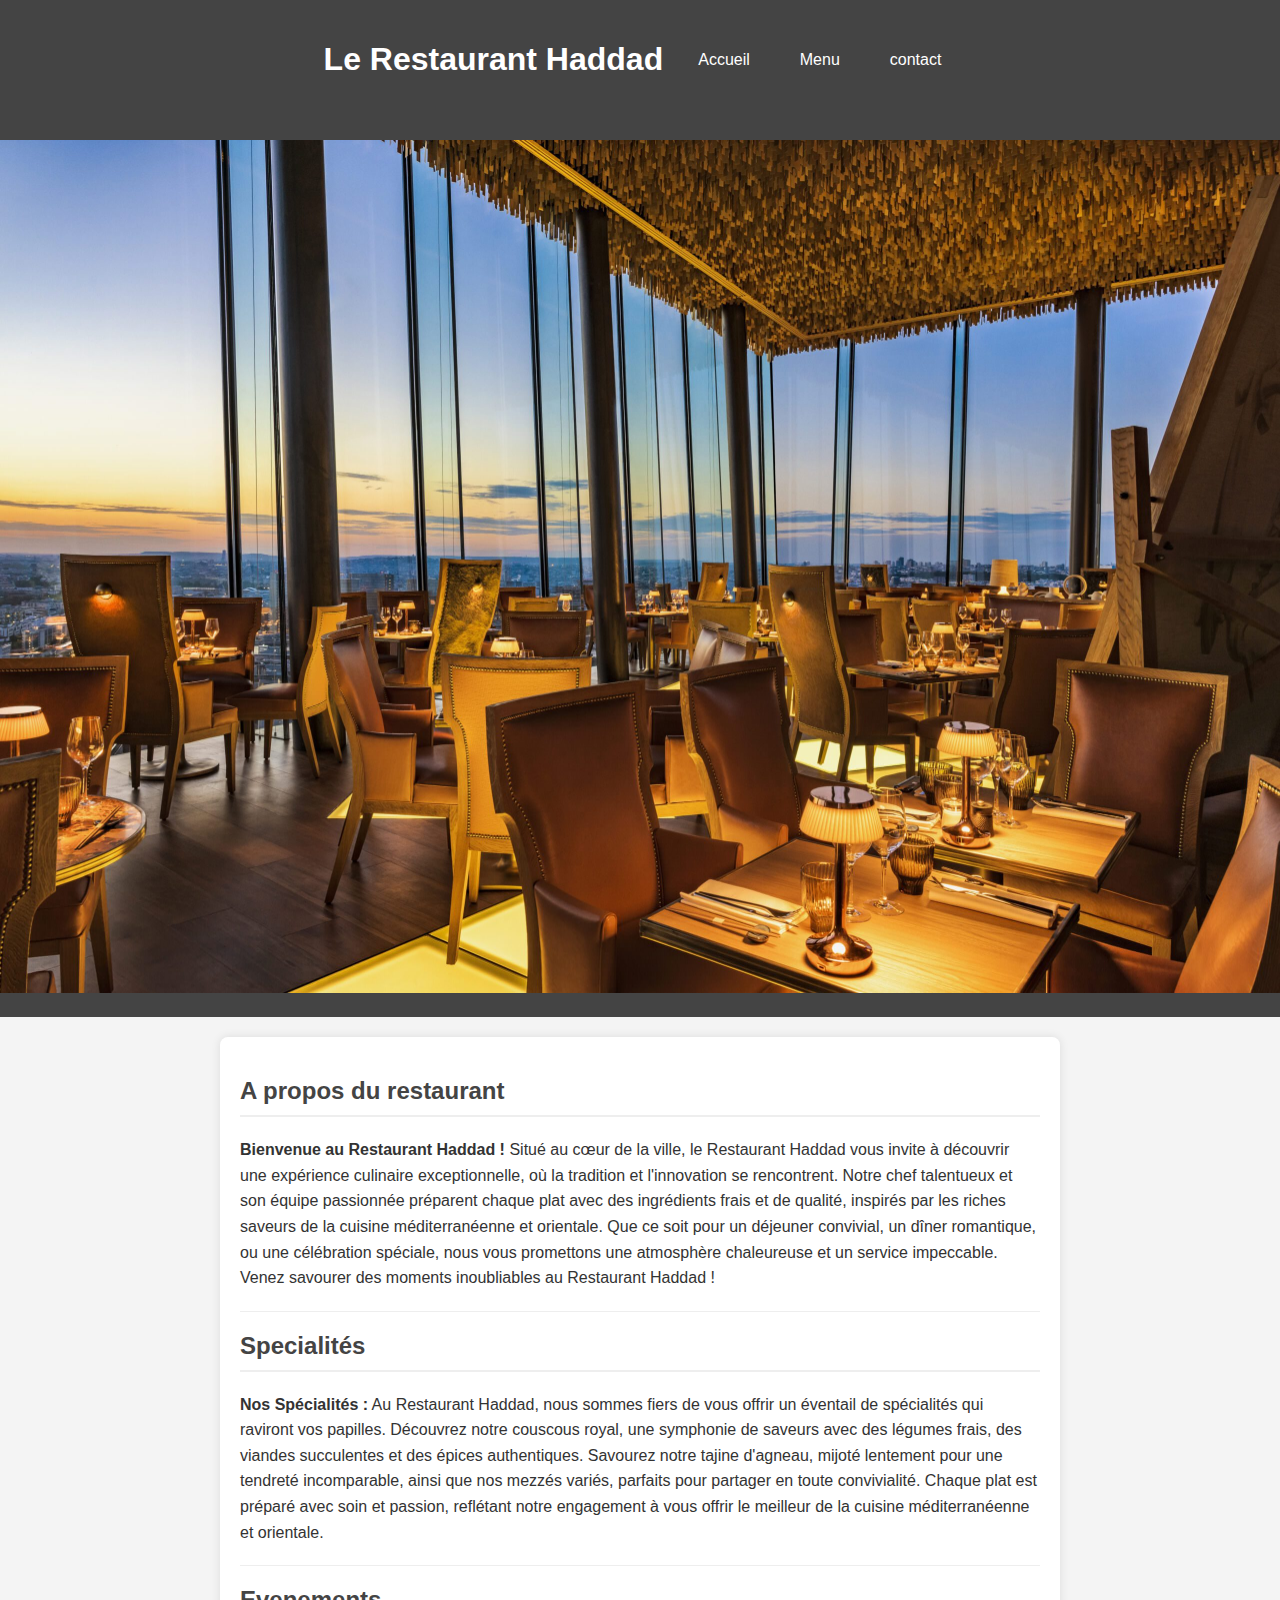
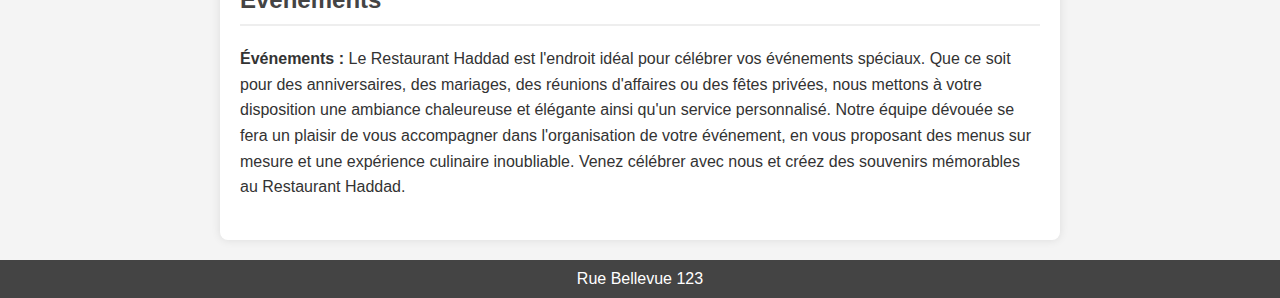
<file: index.html>
<!DOCTYPE html>
<html lang="fr">
<head>
    <meta charset="UTF-8">
    <meta name="description" content="Un text decrivant notre restaurant">
    <title>MON RESTAURANT</title>
    <link rel="stylesheet" href="style.css">

</head>
<body>
    <header>
      <nav>
        <h1>Le Restaurant Haddad</h1>
        <a href="index.html" title="Accueil">Accueil</a>
        <a href="menu.html" title="Voir le menu">Menu</a>
        <a href="contact.html" title="Nous contacter">contact</a>
    </nav>
        <img src="img/imrest.jpg" width="1260" height="366" alt="image du restaurant">
      
    </header>
    <article>
        <h2>A propos du restaurant</h2>
        <p>
          <strong> Bienvenue au Restaurant Haddad !</strong>  Situé au cœur de la ville, le Restaurant Haddad vous invite à découvrir une expérience culinaire exceptionnelle, où la tradition et l'innovation se rencontrent. Notre chef talentueux et son équipe passionnée préparent chaque plat avec des ingrédients frais et de qualité, inspirés par les riches saveurs de la cuisine méditerranéenne et orientale. Que ce soit pour un déjeuner convivial, un dîner romantique, ou une célébration spéciale, nous vous promettons une atmosphère chaleureuse et un service impeccable. Venez savourer des moments inoubliables au Restaurant Haddad !
        </p>
        <hr>
        <h2>Specialités</h2>
        <p><strong>Nos Spécialités :</strong> Au Restaurant Haddad, nous sommes fiers de vous offrir un éventail de spécialités qui raviront vos papilles. Découvrez notre couscous royal, une symphonie de saveurs avec des légumes frais, des viandes succulentes et des épices authentiques. Savourez notre tajine d'agneau, mijoté lentement pour une tendreté incomparable, ainsi que nos mezzés variés, parfaits pour partager en toute convivialité. Chaque plat est préparé avec soin et passion, reflétant notre engagement à vous offrir le meilleur de la cuisine méditerranéenne et orientale.</p>
        <hr>
        <h2>Evenements</h2> 
        <p><strong>Événements :</strong> Le Restaurant Haddad est l'endroit idéal pour célébrer vos événements spéciaux. Que ce soit pour des anniversaires, des mariages, des réunions d'affaires ou des fêtes privées, nous mettons à votre disposition une ambiance chaleureuse et élégante ainsi qu'un service personnalisé. Notre équipe dévouée se fera un plaisir de vous accompagner dans l'organisation de votre événement, en vous proposant des menus sur mesure et une expérience culinaire inoubliable. Venez célébrer avec nous et créez des souvenirs mémorables au Restaurant Haddad.</p>

    </article>
    <footer><address>Rue Bellevue 123</address></footer>
</body>
</html>
</file>
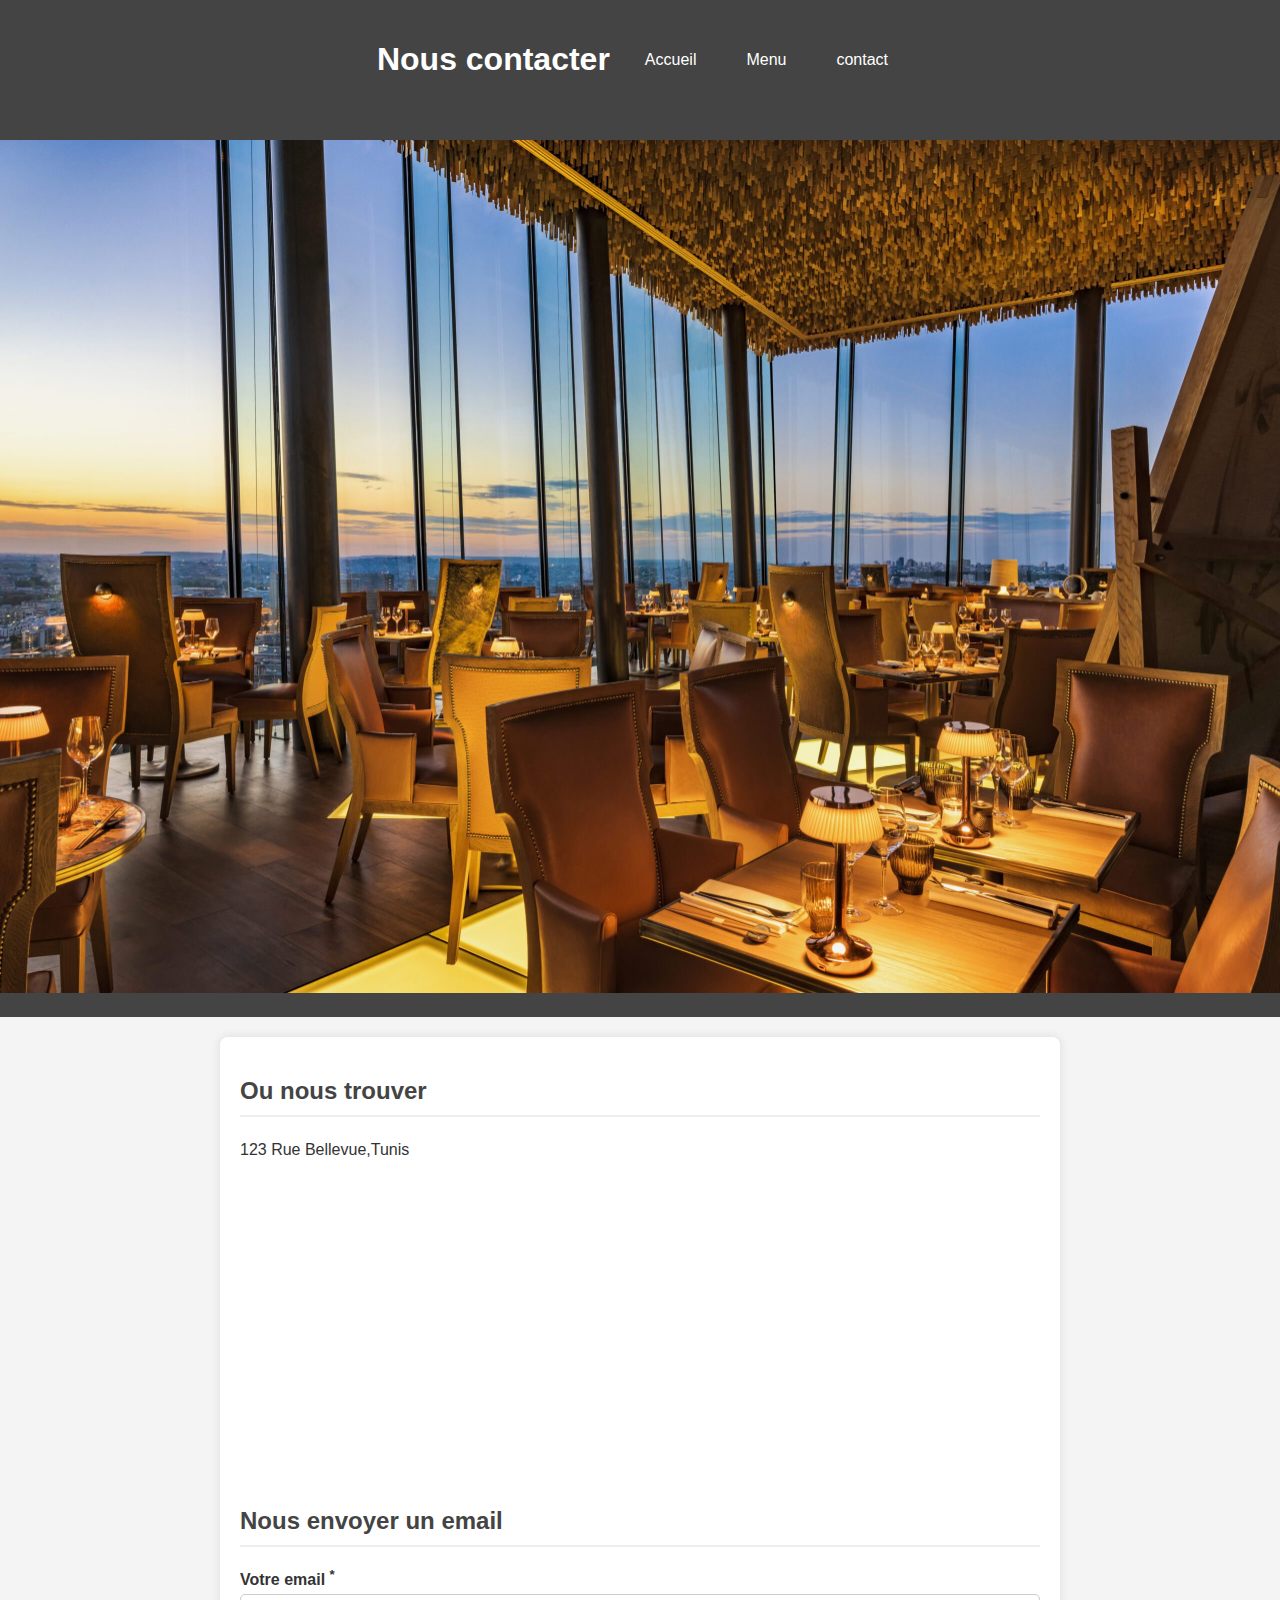
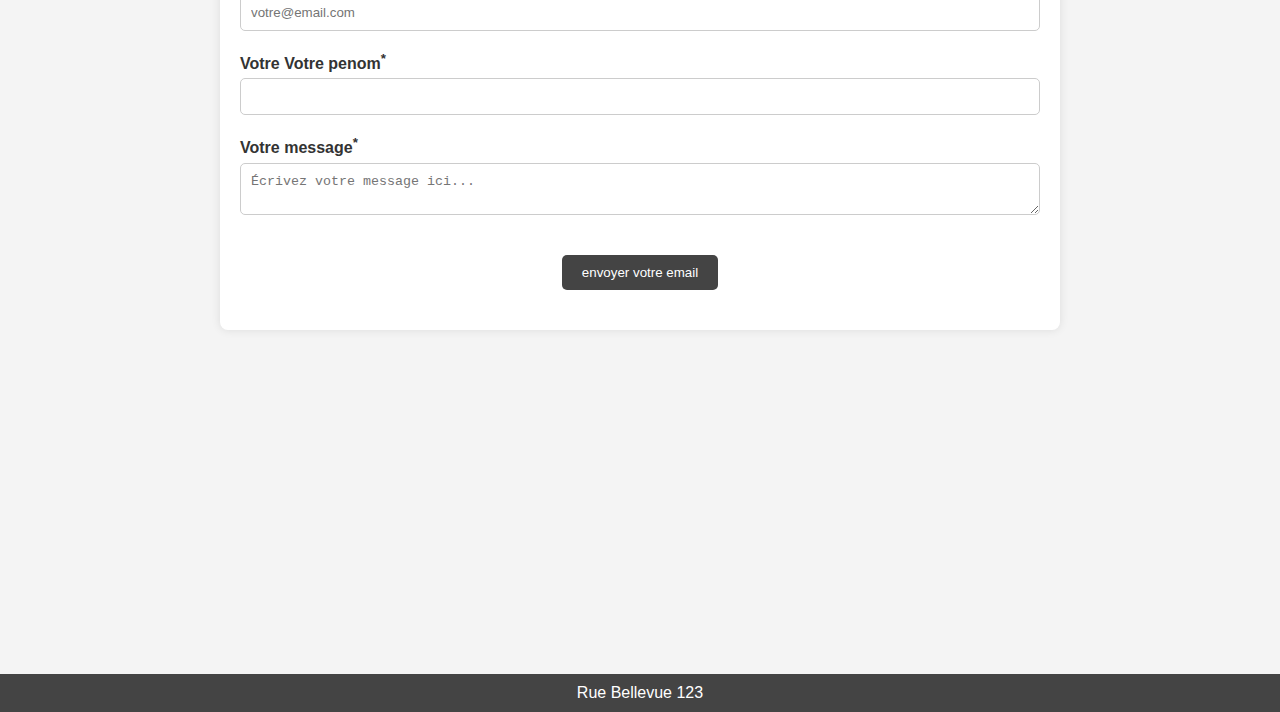
<file: contact.html>
<!DOCTYPE html>
<html lang="fr">
<head>
    <meta charset="UTF-8">
    <meta name="description" content="Un text decrivant notre restaurant">
    <title>MON RESTAURANT, contact</title>
    <link rel="stylesheet" href="style.css">
</head>
<body>
    <header>
      <nav>
        <h1>Nous contacter</h1>
        <a href="index.html" title="Accueil">Accueil</a>
        <a href="menu.html" title="Voir le menu">Menu</a>
        <a href="contact.html" title="Nous contacter">contact</a>
    </nav>
        <img src="img/imrest.jpg" width="1260" height="366" alt="image du restaurant">
      
    </header>
   <section>
     <h2> Ou nous trouver</h2>
      <p>
       123 Rue Bellevue,Tunis  

      </p>
      <iframe src="https://www.google.com/maps/embed?pb=!1m14!1m12!1m3!1d25566.040761733675!2d10.18891152510203!3d36.77644223556261!2m3!1f0!2f0!3f0!3m2!1i1024!2i768!4f13.1!5e0!3m2!1sfr!2stn!4v1721047503109!5m2!1sfr!2stn" width="1200" height="300" style="border:0;" allowfullscreen="" loading="lazy" referrerpolicy="no-referrer-when-downgrade"></iframe>
<h2>Nous envoyer un email</h2>

    <form action="contact.html">

       <div>
        <label for="email">Votre email <sup>*</sup></label>
        <input type="email" required id="email" name="email" placeholder="votre@email.com">
       </div>
       <div>
        <label for="firstname">Votre Votre penom<sup>*</sup></label>
        <input type="text" required id="firstname" name="firstname">
       </div>
       <div>
        <label for="message">Votre message<sup>*</sup></label>
        <textarea id="message" name="message" placeholder="Écrivez votre message ici..." ></textarea>
    </div>
    
       <button type="submit">envoyer votre email</button>

    </form>
   </section>







   <br><br><br><br><br><br><br><br><br> <br><br><br><br><br><br><br><br><br>
    <footer><address>Rue Bellevue 123</address></footer>
</body>
</html>
</file>
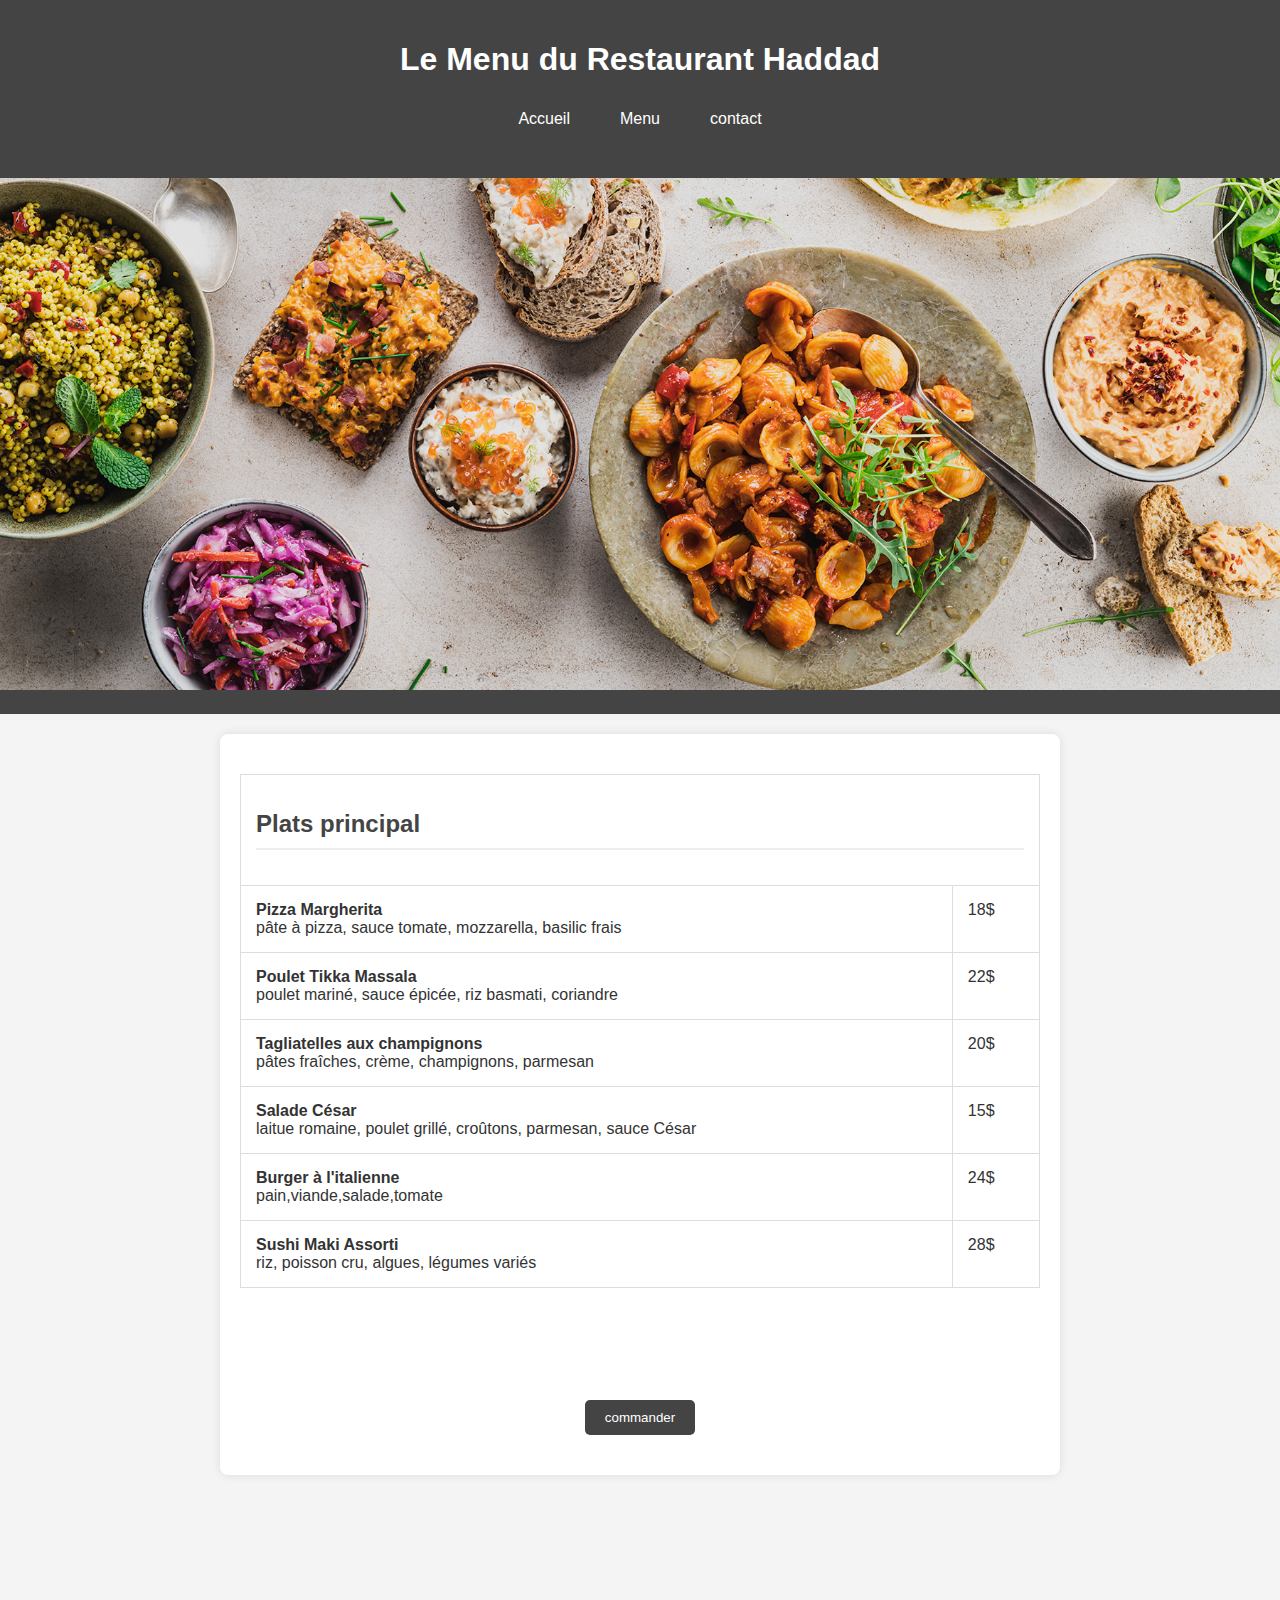
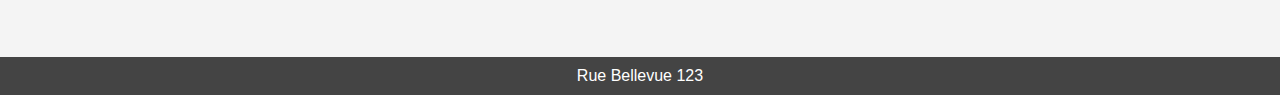
<file: menu.html>
<!DOCTYPE html>
<html lang="fr">
<head>
    <meta charset="UTF-8">
    <meta name="description" content="Un text decrivant notre restaurant">
    <title>MENU DU RESTAURANT</title>
    <link rel="stylesheet" href="style.css">
</head>
<body>
    <header>
        <h1>Le Menu du Restaurant Haddad</h1>
      <nav>
        <a href="index.html" title="Accueil">Accueil</a>
        <a href="menu.html" title="Voir le menu">Menu</a>
        <a href="contact.html" title="Nous contacter">contact</a>
    </nav>
        <img src="img/imgmenu.jpg" width="1260" height="374" alt="image du restaurant">
      
    </header>

    <article>
       
           <table>
            <tr>
                <td colspan="3">
                    <h2>Plats principal</h2>
                </td>
            </tr>
            
            <tr>
                <td>
                    <strong>Pizza Margherita</strong><br>
                    pâte à pizza, sauce tomate, mozzarella, basilic frais
                </td>
                <td>
                    18$
                </td>
            </tr>
            <tr>
                <td>
                    <strong>Poulet Tikka Massala</strong><br>
                    poulet mariné, sauce épicée, riz basmati, coriandre
                </td>
                <td>
                    22$
                </td>
            </tr>
            <tr>
                <td>
                    <strong>Tagliatelles aux champignons</strong><br>
                    pâtes fraîches, crème, champignons, parmesan
                </td>
                <td>
                    20$
                </td>
            </tr>
            <tr>
                <td>
                    <strong>Salade César</strong><br>
                    laitue romaine, poulet grillé, croûtons, parmesan, sauce César
                </td>
                <td>
                    15$
                </td>
            </tr>
            <tr>
                <td>
                 <strong>Burger à l'italienne</strong><br>
                 pain,viande,salade,tomate
                </td>
                <td>
                   24$
                </td>

            </tr>
            <tr>
                <td>
                    <strong>Sushi Maki Assorti</strong><br>
                    riz, poisson cru, algues, légumes variés
                </td>
                <td>
                    28$
                </td>
            </tr>
            
                



           </table>
           <br><br><br><br>
           <button>commander</button>





    </article>
    <br><br><br><br><br><br><br><br><br>
    <footer><address>Rue Bellevue 123</address></footer>
</body>
</html>
</file>
<file: style.css>
body {
    font-family: Arial, sans-serif;
    margin: 0;
    padding: 0;
    background-color: #f4f4f4;
    color: #333;
}

header {
    background-color: #444;
    color: #fff;
    padding: 20px 0;
    text-align: center;
}

header nav {
    display: flex;
    justify-content: center;
    align-items: center;
    gap: 20px;
    margin-bottom: 20px;
}

header nav a {
    color: #fff;
    text-decoration: none;
    padding: 10px 15px;
    transition: background-color 0.3s ease;
}

header nav a:hover {
    background-color: #666;
}

header img {
    width: 100%;
    height: auto;
    margin-top: 20px;
}

article, section {
    padding: 20px;
    background-color: #fff;
    margin: 20px auto;
    max-width: 800px;
    border-radius: 8px;
    box-shadow: 0 0 10px rgba(0, 0, 0, 0.1);
}

article h2, section h2 {
    color: #444;
    border-bottom: 2px solid #eee;
    padding-bottom: 10px;
}

article p, section p {
    line-height: 1.6;
    margin-bottom: 20px;
}

article hr, section hr {
    border: 0;
    height: 1px;
    background-color: #eee;
    margin: 20px 0;
}

table {
    width: 100%;
    border-collapse: collapse;
    margin: 20px 0;
}

table, th, td {
    border: 1px solid #ddd;
    padding: 10px;
    text-align: left;
}

th, td {
    padding: 15px;
}

table th {
    background-color: #f2f2f2;
}

table td {
    vertical-align: top;
}

button {
    background-color: #444;
    color: #fff;
    padding: 10px 20px;
    border: none;
    border-radius: 5px;
    cursor: pointer;
    transition: background-color 0.3s ease;
    display: block;
    margin: 20px auto;
}

button:hover {
    background-color: #666;
}

footer {
    background-color: #444;
    color: #fff;
    text-align: center;
    padding: 10px 0;
    position: relative;
    bottom: 0;
    width: 100%;
}

footer address {
    margin: 0;
    font-style: normal;
}


form {
    display: flex;
    flex-direction: column;
    gap: 20px;
}

form div {
    display: flex;
    flex-direction: column;
    gap: 5px;
}

form label {
    font-weight: bold;
}

form input, form textarea {
    padding: 10px;
    border: 1px solid #ccc;
    border-radius: 5px;
}

form input:focus, form textarea:focus {
    outline: none;
    border-color: #666;
}
</file>
